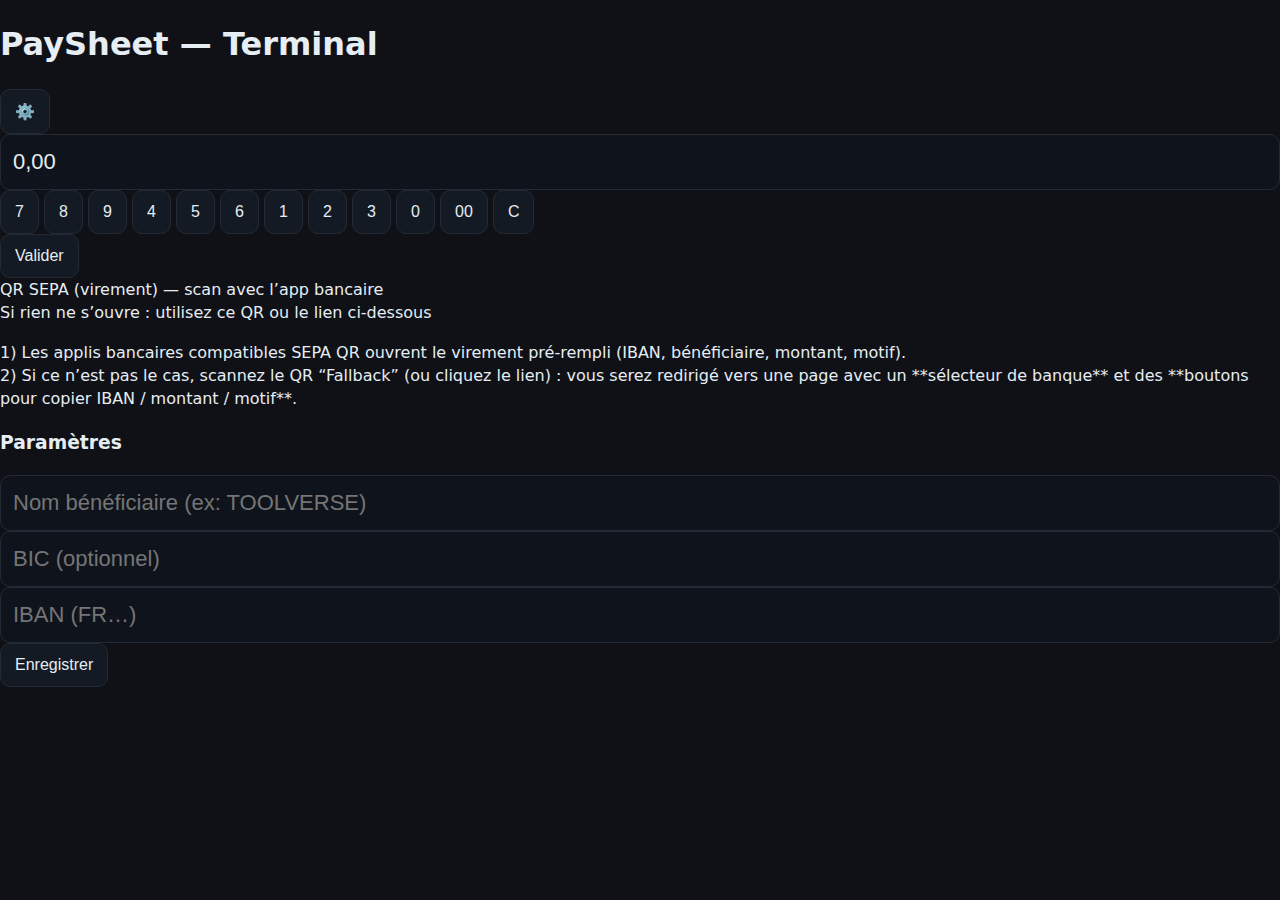
<file: index.html>
<!DOCTYPE html>
<html lang="fr">
<head>
  <meta charset="UTF-8" />
  <meta name="viewport" content="width=device-width, initial-scale=1.0"/>
  <title>PaySheet — Terminal</title>
  <link rel="stylesheet" href="styles.css"/>
  <script src="qrcode.min.js"></script>
</head>

<body>
  <h1>PaySheet — Terminal</h1>

  <div id="terminal">
    <!-- Bouton Paramètres, déplacé hors afficheur -->
    <button id="settings-btn" title="Paramètres" onclick="openSettings()">⚙️</button>

    <input id="amount" type="text" value="0,00" readonly />

    <div class="keypad">
      <button onclick="press('7')">7</button>
      <button onclick="press('8')">8</button>
      <button onclick="press('9')">9</button>
      <button onclick="press('4')">4</button>
      <button onclick="press('5')">5</button>
      <button onclick="press('6')">6</button>
      <button onclick="press('1')">1</button>
      <button onclick="press('2')">2</button>
      <button onclick="press('3')">3</button>
      <button onclick="press('0')">0</button>
      <button onclick="press('00')">00</button>
      <button class="danger" onclick="clearAmount()">C</button>
    </div>

    <button id="validate" onclick="generateAll()">Valider</button>

    <!-- QR SEPA principal (EPC SCT) -->
    <div class="section-title">QR SEPA (virement) — scan avec l’app bancaire</div>
    <div id="qrcode-sepa" class="qrcode"></div>

    <!-- QR Fallback (URL) -->
    <div class="section-title">Si rien ne s’ouvre : utilisez ce QR ou le lien ci-dessous</div>
    <div id="qrcode-fallback" class="qrcode small"></div>
    <div id="fallback-link"></div>

    <p class="info">
      1) Les applis bancaires compatibles SEPA QR ouvrent le virement pré-rempli (IBAN, bénéficiaire, montant, motif).<br/>
      2) Si ce n’est pas le cas, scannez le QR “Fallback” (ou cliquez le lien) : vous serez redirigé vers une page avec un **sélecteur de banque** et des **boutons pour copier IBAN / montant / motif**.
    </p>
  </div>

  <!-- MODALE PARAMÈTRES -->
  <div id="modal">
    <div id="modal-content">
      <h3>Paramètres</h3>
      <input type="text" id="benef-name" placeholder="Nom bénéficiaire (ex: TOOLVERSE)"/>
      <input type="text" id="benef-bic"  placeholder="BIC (optionnel)"/>
      <input type="text" id="iban-input" placeholder="IBAN (FR…)"/>
      <button id="close-modal" onclick="saveSettings()">Enregistrer</button>
    </div>
  </div>

  <script>
    /* ---------- ÉTAT & PARAMS ---------- */
    let cfg = JSON.parse(localStorage.getItem("paysheet_cfg") || "{}");
    if (!cfg.iban) cfg.iban = "FR7630006000011234567890189";
    if (!cfg.name) cfg.name = "TOOLVERSE";
    if (!cfg.bic)  cfg.bic  = ""; // optionnel
    let amountRaw = "";

    /* ---------- CLAVIER ---------- */
    function press(n){
      amountRaw += n;
      document.getElementById("amount").value =
        parseFloat(amountRaw || 0).toLocaleString('fr-FR', { minimumFractionDigits: 2 });
    }
    function clearAmount(){
      amountRaw = "";
      document.getElementById("amount").value = "0,00";
      clearQRCodes();
    }

    function clearQRCodes(){
      document.getElementById("qrcode-sepa").innerHTML = "";
      document.getElementById("qrcode-fallback").innerHTML = "";
      document.getElementById("fallback-link").innerHTML = "";
    }

    /* ---------- EPC SCT (SEPA QR) ---------- */
    // Format officiel (lignes séparées par \n)
    // BCD\n001\n1\nSCT\n<BIC>\n<NAME>\n<IBAN>\n<EURAMOUNT>\n\n\n<REMI>
    function buildEpcSct({iban,name,bic,amount,remi}){
      const amt = Number(amount || 0).toFixed(2);
      const lines = [
        "BCD","001","1","SCT",
        (bic || ""),
        (name || "").substring(0,70),
        iban.replace(/\s+/g, ""),
        `EUR${amt}`,
        "", "", // purpose + creditor ref (optionnels)
        (remi || "PaySheet")
      ];
      return lines.join("\n");
    }

    /* ---------- Fallback URL ---------- */
    function buildFallbackURL({iban,name,bic,amount,remi}){
      const params = new URLSearchParams({
        iban: iban.replace(/\s+/g,""),
        name, bic,
        amount: Number(amount||0).toFixed(2),
        remi
      });
      return location.origin + location.pathname.replace(/[^/]+$/,"") + "open-bank.html?" + params.toString();
    }

    /* ---------- GÉNÉRATION DES 2 QR ---------- */
    function generateAll(){
      clearQRCodes();

      const montant = parseFloat(amountRaw || 0).toFixed(2);
      const remi = "Paiement PaySheet";

      // 1) QR SEPA
      const payloadEpc = buildEpcSct({
        iban: cfg.iban, name: cfg.name, bic: cfg.bic,
        amount: montant, remi
      });
      const boxSepa = document.getElementById("qrcode-sepa");
      new QRCode(boxSepa, {
        text: payloadEpc,
        width: 256, height: 256,
        colorDark: "#000", colorLight: "#fff",
        correctLevel: QRCode.CorrectLevel.H
      });
      addLogo(boxSepa);

      // 2) QR Fallback (URL → open-bank.html)
      const url = buildFallbackURL({
        iban: cfg.iban, name: cfg.name, bic: cfg.bic,
        amount: montant, remi
      });
      const boxFallback = document.getElementById("qrcode-fallback");
      new QRCode(boxFallback, {
        text: url,
        width: 180, height: 180,
        colorDark: "#000", colorLight: "#fff",
        correctLevel: QRCode.CorrectLevel.Q
      });
      addLogo(boxFallback, 44, 44);

      // Lien cliquable sous le QR fallback
      const a = document.createElement("a");
      a.href = url; a.target = "_blank";
      a.textContent = "➡️ Ouvrir la page de redirection (sélection de banque)";
      document.getElementById("fallback-link").appendChild(a);
    }

    function addLogo(container, w=60, h=60){
      const overlay = document.createElement("img");
      overlay.src = "logo.png";
      overlay.className = "overlay";
      overlay.style.width = w + "px";
      overlay.style.height = h + "px";
      container.style.position = "relative";
      container.appendChild(overlay);
    }

    /* ---------- MODALE PARAMS ---------- */
    function openSettings(){
      document.getElementById("iban-input").value  = cfg.iban || "";
      document.getElementById("benef-name").value  = cfg.name || "";
      document.getElementById("benef-bic").value   = cfg.bic  || "";
      document.getElementById("modal").style.display = "flex";
    }
    function saveSettings(){
      const iban = document.getElementById("iban-input").value.trim();
      const name = document.getElementById("benef-name").value.trim();
      const bic  = document.getElementById("benef-bic").value.trim().toUpperCase();

      if(!/^([A-Z]{2}\d{2}[A-Z0-9]{11,30})$/.test(iban.replace(/\s+/g,""))){
        alert("IBAN invalide");
        return;
      }
      cfg = { iban, name: name || "BENEFICIAIRE", bic };
      localStorage.setItem("paysheet_cfg", JSON.stringify(cfg));
      document.getElementById("modal").style.display = "none";
      alert("Paramètres enregistrés.");
    }
    window.addEventListener("click", (e)=>{
      if(e.target === document.getElementById("modal")){
        document.getElementById("modal").style.display = "none";
      }
    });
  </script>
</body>
</html>
</file>
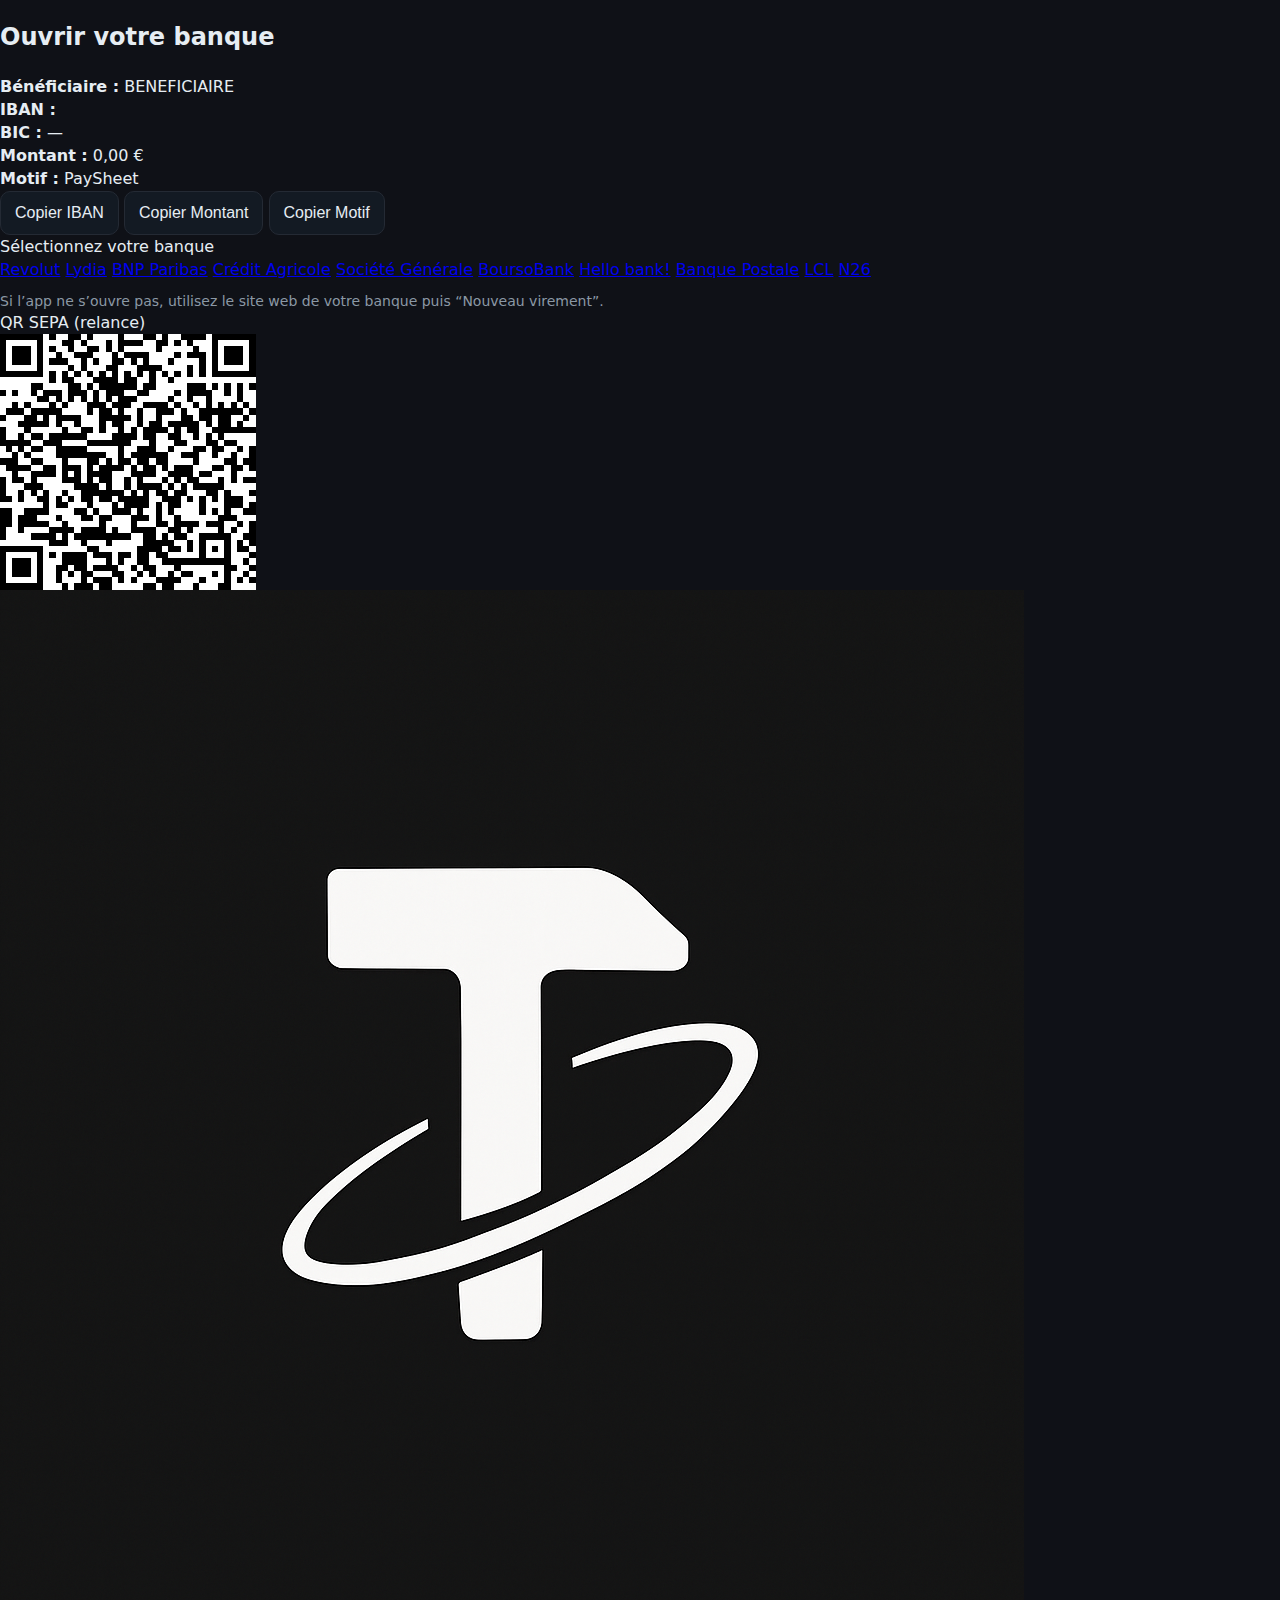
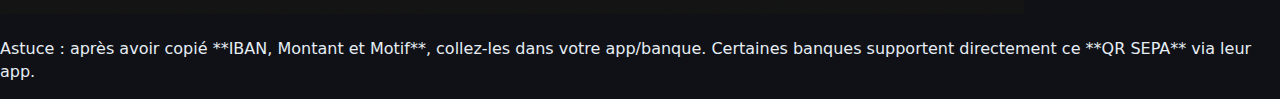
<file: open-bank.html>
<!DOCTYPE html>
<html lang="fr">
<head>
  <meta charset="UTF-8"/>
  <meta name="viewport" content="width=device-width, initial-scale=1.0"/>
  <title>Paiement — Ouvrir votre banque</title>
  <link rel="stylesheet" href="styles.css"/>
  <script src="qrcode.min.js"></script>
</head>
<body class="page-fallback">
  <div class="fallback-card">
    <h2>Ouvrir votre banque</h2>

    <div id="payinfo" class="payinfo"></div>

    <div class="copy-row">
      <button onclick="copyText(data.iban)">Copier IBAN</button>
      <button onclick="copyText(data.amount)">Copier Montant</button>
      <button onclick="copyText(data.remi)">Copier Motif</button>
    </div>

    <div class="banks">
      <div class="section-title">Sélectionnez votre banque</div>
      <div class="bank-grid">
        <!-- Les “app schemes” varient d’un modèle à l’autre.
             On tente d’abord l’app ; si elle n’est pas installée, le lien web s’ouvre. -->
        <a class="bank" href="#" data-app="revolut://home" data-web="https://revolut.com/app">Revolut</a>
        <a class="bank" href="#" data-app="lydia://app"     data-web="https://lydia-app.com">Lydia</a>
        <a class="bank" href="#" data-web="https://mabanque.bnpparibas/">BNP Paribas</a>
        <a class="bank" href="#" data-web="https://www.credit-agricole.fr/">Crédit Agricole</a>
        <a class="bank" href="#" data-web="https://particuliers.sg.fr/">Société Générale</a>
        <a class="bank" href="#" data-web="https://www.boursobank.com/">BoursoBank</a>
        <a class="bank" href="#" data-web="https://www.hellobank.fr/">Hello bank!</a>
        <a class="bank" href="#" data-web="https://www.labanquepostale.fr/">Banque Postale</a>
        <a class="bank" href="#" data-web="https://www.lcl.fr/">LCL</a>
        <a class="bank" href="#" data-web="https://n26.com/">N26</a>
      </div>
      <div class="hint">Si l’app ne s’ouvre pas, utilisez le site web de votre banque puis “Nouveau virement”.</div>
    </div>

    <div class="section-title">QR SEPA (relance)</div>
    <div id="qr-sepa" class="qrcode"></div>

    <p class="info small">
      Astuce : après avoir copié **IBAN, Montant et Motif**, collez-les dans votre app/banque.  
      Certaines banques supportent directement ce **QR SEPA** via leur app.
    </p>
  </div>

  <script>
    // Lecture des paramètres
    const params = new URLSearchParams(location.search);
    const data = {
      iban:   params.get("iban")   || "",
      name:   params.get("name")   || "BENEFICIAIRE",
      bic:    params.get("bic")    || "",
      amount: params.get("amount") || "0.00",
      remi:   params.get("remi")   || "PaySheet"
    };

    // Affichage infos paiement
    document.getElementById("payinfo").innerHTML = `
      <div><b>Bénéficiaire :</b> ${escapeHtml(data.name)}</div>
      <div><b>IBAN :</b> ${formatIban(data.iban)}</div>
      <div><b>BIC :</b> ${escapeHtml(data.bic || "—")}</div>
      <div><b>Montant :</b> ${Number(data.amount).toLocaleString('fr-FR', { minimumFractionDigits: 2 })} €</div>
      <div><b>Motif :</b> ${escapeHtml(data.remi)}</div>
    `;

    // QR SEPA sur la page fallback aussi
    const sepaPayload = buildEpcSct({
      iban: data.iban, name: data.name, bic: data.bic,
      amount: data.amount, remi: data.remi
    });
    const qrBox = document.getElementById("qr-sepa");
    new QRCode(qrBox, { text: sepaPayload, width: 256, height: 256, colorDark:"#000", colorLight:"#fff", correctLevel: QRCode.CorrectLevel.H });

    // Ajouter logo si dispo (optionnel)
    const overlay = document.createElement("img");
    overlay.src = "logo.png";
    overlay.className = "overlay";
    qrBox.style.position = "relative";
    qrBox.appendChild(overlay);

    // Click banque : on tente l’app d’abord puis le web
    document.querySelectorAll(".bank").forEach(a=>{
      a.addEventListener("click", (e)=>{
        e.preventDefault();
        const app = a.getAttribute("data-app");
        const web = a.getAttribute("data-web") || "#";
        if (app) {
          // Tente d’ouvrir l’app ; si rien après 800ms => web
          let jumped = false;
          const t = setTimeout(()=>{ if(!jumped) location.href = web; }, 800);
          location.href = app;
          setTimeout(()=>{ jumped=true; clearTimeout(t); }, 1200);
        } else {
          location.href = web;
        }
      });
    });

    function copyText(t){
      navigator.clipboard.writeText(String(t)).then(()=>alert("Copié !")).catch(()=>alert("Impossible de copier"));
    }

    function formatIban(iban){
      return iban.replace(/\s+/g,"").replace(/(.{4})/g,"$1 ").trim();
    }
    function escapeHtml(s){
      return String(s).replace(/[&<>"']/g, m => ({'&':'&amp;','<':'&lt;','>':'&gt;','"':'&quot;',"'":'&#39;'}[m]));
    }

    function buildEpcSct({iban,name,bic,amount,remi}){
      const amt = Number(amount || 0).toFixed(2);
      const lines = [
        "BCD","001","1","SCT",
        (bic || ""),
        (name || "").substring(0,70),
        iban.replace(/\s+/g, ""),
        `EUR${amt}`,
        "","",
        (remi || "PaySheet")
      ];
      return lines.join("\n");
    }
  </script>
</body>
</html>
</file>
<file: styles.css>
:root{--bg:#0f1117;--panel:#161b22;--text:#e6edf3;--muted:#8b98a5;--accent:#7c5cff;--border:#242a34;--warn:#b42318}
*{box-sizing:border-box}
body{margin:0;background:var(--bg);color:var(--text);font:16px/1.45 system-ui,-apple-system,Segoe UI,Roboto,Inter}
.topbar{display:flex;justify-content:space-between;align-items:center;padding:12px 16px;border-bottom:1px solid var(--border);background:#0e1116}
.brand{font-weight:600}
.container{width:min(900px,92vw);margin:20px auto;display:grid;gap:16px}
.panel{background:var(--panel);border:1px solid var(--border);border-radius:12px;padding:16px}
label{display:block;margin-bottom:6px;color:var(--muted);font-size:13px}

/* Champ montant bien grand (anti-zoom iOS) */
input{width:100%;padding:14px 12px;border-radius:10px;border:1px solid var(--border);background:#0f141c;color:var(--text);font-size:22px}

/* Boutons */
button{padding:12px 14px;border-radius:10px;border:1px solid var(--border);background:#131a23;color:var(--text);cursor:pointer;font-size:16px}
button.primary{background:var(--accent);border-color:transparent}
button.ghost{background:#131a2300}
button.warn{background:#2a1311;border-color:#412020;color:#ffd4cf}
.actions{display:flex;gap:10px;margin-top:12px}

/* Numpad responsive (touch-friendly) */
.numpad{
  display:grid;
  grid-template-columns: repeat(4, 1fr);
  gap:10px;
  margin-top:14px;
}
.numpad button{min-height:56px;}

/* QR zone */
.qwrap{display:flex;flex-direction:column;align-items:center}
#qr canvas,#qr img{width:280px;height:280px}

dialog{border:0;border-radius:12px;background:var(--panel);color:var(--text);padding:18px;width:min(480px,92vw)}
.muted{color:var(--muted);font-size:13px;margin-top:10px}
.hint{color:var(--muted);font-size:14px;margin:10px 0 0}
</file>
